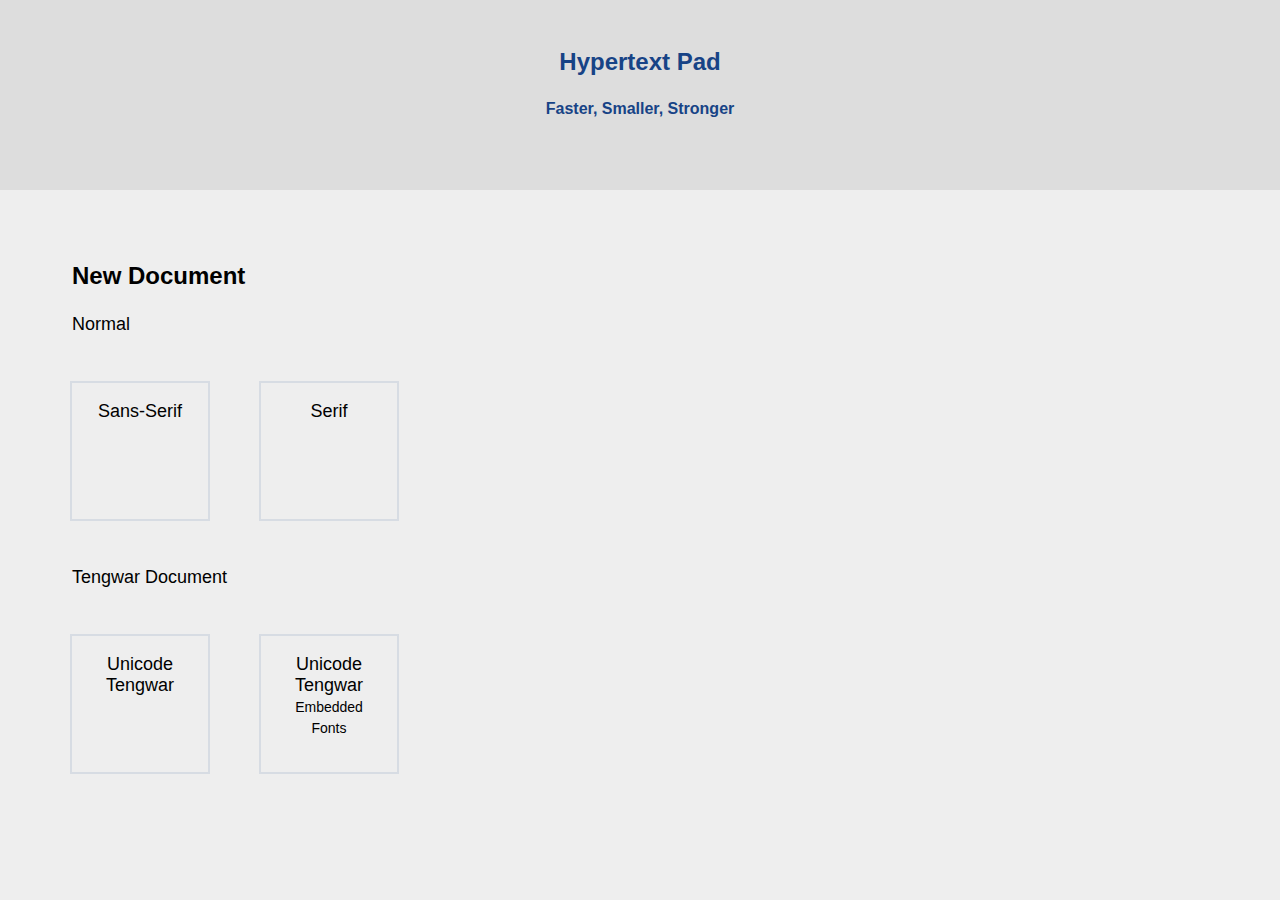
<file: index.html>
<!DOCTYPE html>
<html>
	<head>
		<meta charset="utf-8">
		<link href="./main.css" rel="stylesheet">
		<title>New Document</title>
	</head>
	<body>
		<div id="head">
			<div>Hypertext Pad</div>
			<p>Faster, Smaller, Stronger</p>
		</div>
		<div id="list">
			<h3>New Document</h3>
			<p>Normal</p>
			<a href="./sans-serif.html">
				Sans-Serif
			</a>
			<a href="./serif.html">
				Serif
			</a>
			<p>Tengwar Document</p>
			<a href="./uteng.html">
				Unicode Tengwar
			</a>
			<a href="./emuteng.html">
				Unicode Tengwar<br/>
				<small>Embedded Fonts</small>
			</a>
		</div>
	</body>
</html>
</file>
<file: main.css>
*{margin: 0px; padding: 0px;}
html, body
{
	font-size: 18px;
	font-family: 'Segoe UI', Tahoma, 'Microsoft Yahei UI', sans-serif;
	background-color: #eeeeee;
	overflow-x: hidden;
}
p{margin: 24px; font-size: 18px;}
h3{margin: 24px; font-size: 24px;}
small{font-size: 14px;}
#head
{
	font-weight: 600;
	padding: 48px;
	font-size: 24px;
	text-align: center;
	color: rgb(23, 67, 134);
	background-color: #dddddd;
}
#head p{font-size: 16px;}
#list
{
	display: block;
	width: 100vw;
	padding: 48px;
	font-weight: 100;
}
#list a, #list a:visited
{
	display: inline-block;
	vertical-align: top;
	padding: 18px;
	text-align: center;
	width: 100px;
	height: 100px;
	color: inherit;
	text-decoration: none;
	margin: 24px;
	outline-width: 2px;
	outline-style: solid;
	outline-color: rgba(23, 67, 134, 0.1);
}
#list a:hover
{
	outline-width: 2px;
	outline-style: dotted;
	outline-color: rgb(23, 67, 134);
}
</file>
